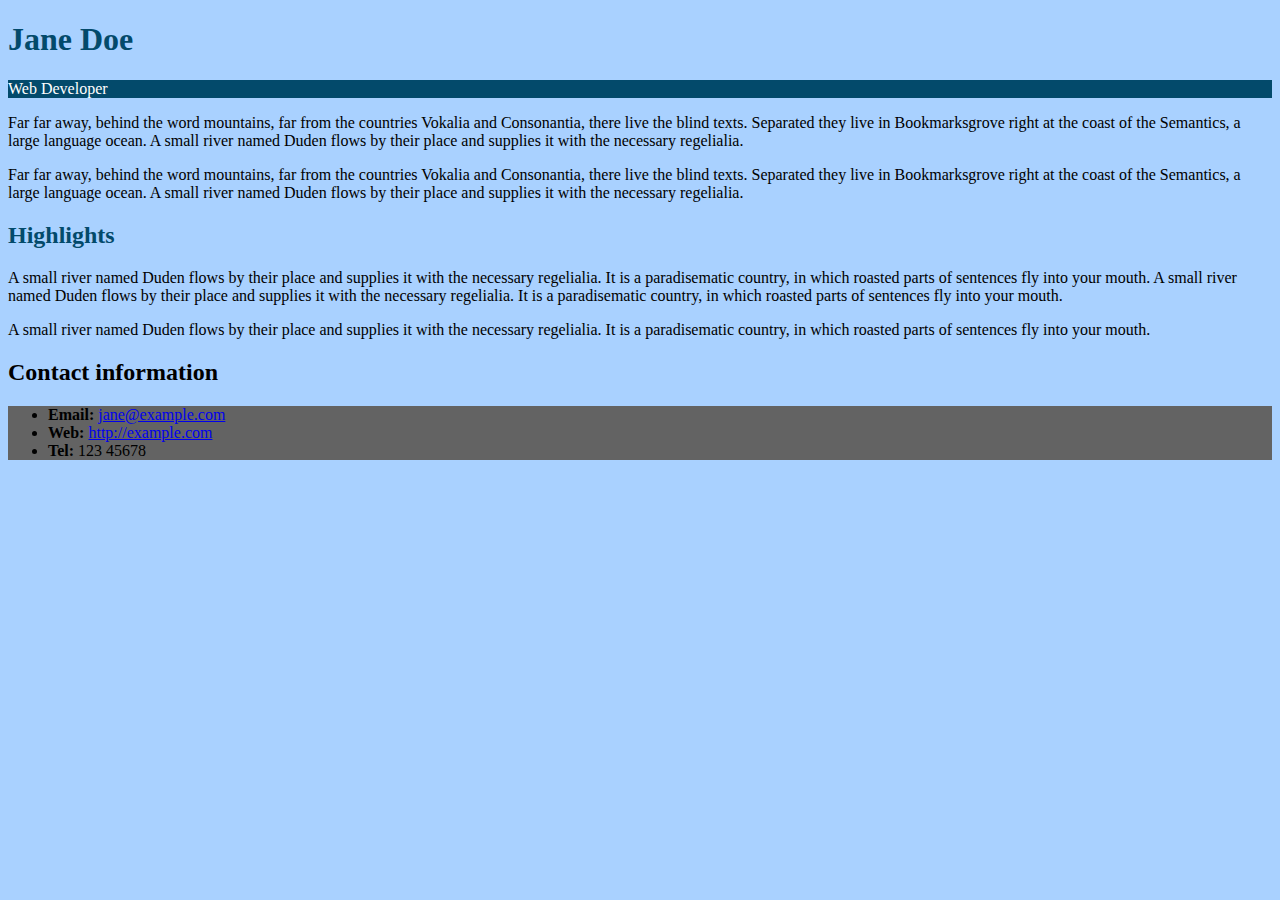
<file: Atividades/Frontend-1/aula_07/index.html>
<!DOCTYPE html>
<html lang="en">

  <head>
    <meta charset="utf-8">
    <title>Jane Doe</title>
    <link rel="stylesheet" href="./styles.css">
  </head>

  <body>
    <header>
      <h1 class="titulo-principal">Jane Doe</h1>
      <div class="job-title">Web Developer</div>
    </header>

    <main>
      <p>Far far away, behind the word mountains, far from the countries Vokalia and Consonantia, 
        there live the blind texts. Separated they live in Bookmarksgrove right at the coast of 
        the Semantics, a large language ocean. A small river named Duden flows by their place and 
        supplies it with the necessary regelialia.</p>
      <p>Far far away, behind the word mountains, far from the countries Vokalia and Consonantia, 
        there live the blind texts. Separated they live in Bookmarksgrove right at the coast of 
        the Semantics, a large language ocean. A small river named Duden flows by their place and 
        supplies it with the necessary regelialia.</p>

      <h2 id="high" class="sub-title">Highlights</h2>

      <p>A small river named Duden flows by their place and supplies it with the necessary regelialia. 
        It is a paradisematic country, in which roasted parts of sentences fly into your mouth. 
        A small river named Duden flows by their place and supplies it with the necessary regelialia. 
        It is a paradisematic country, in which roasted parts of sentences fly into your mouth.</p>
      <p>A small river named Duden flows by their place and supplies it with the necessary regelialia. 
        It is a paradisematic country, in which roasted parts of sentences fly into your mouth.</p>

    </main>

    <footer>
      <h2>Contact information</h2>
      <ul class="list">
        <li><strong>Email:</strong>
          <a href="mailto:jane@example.com">jane@example.com</a>
        </li>
        <li><strong>Web:</strong>
          <a href="http://example.com">http://example.com</a>
        </li>
        <li><strong>Tel:</strong> 123 45678</li>
      </ul>
    </footer>

  </body>

</html>
</file>
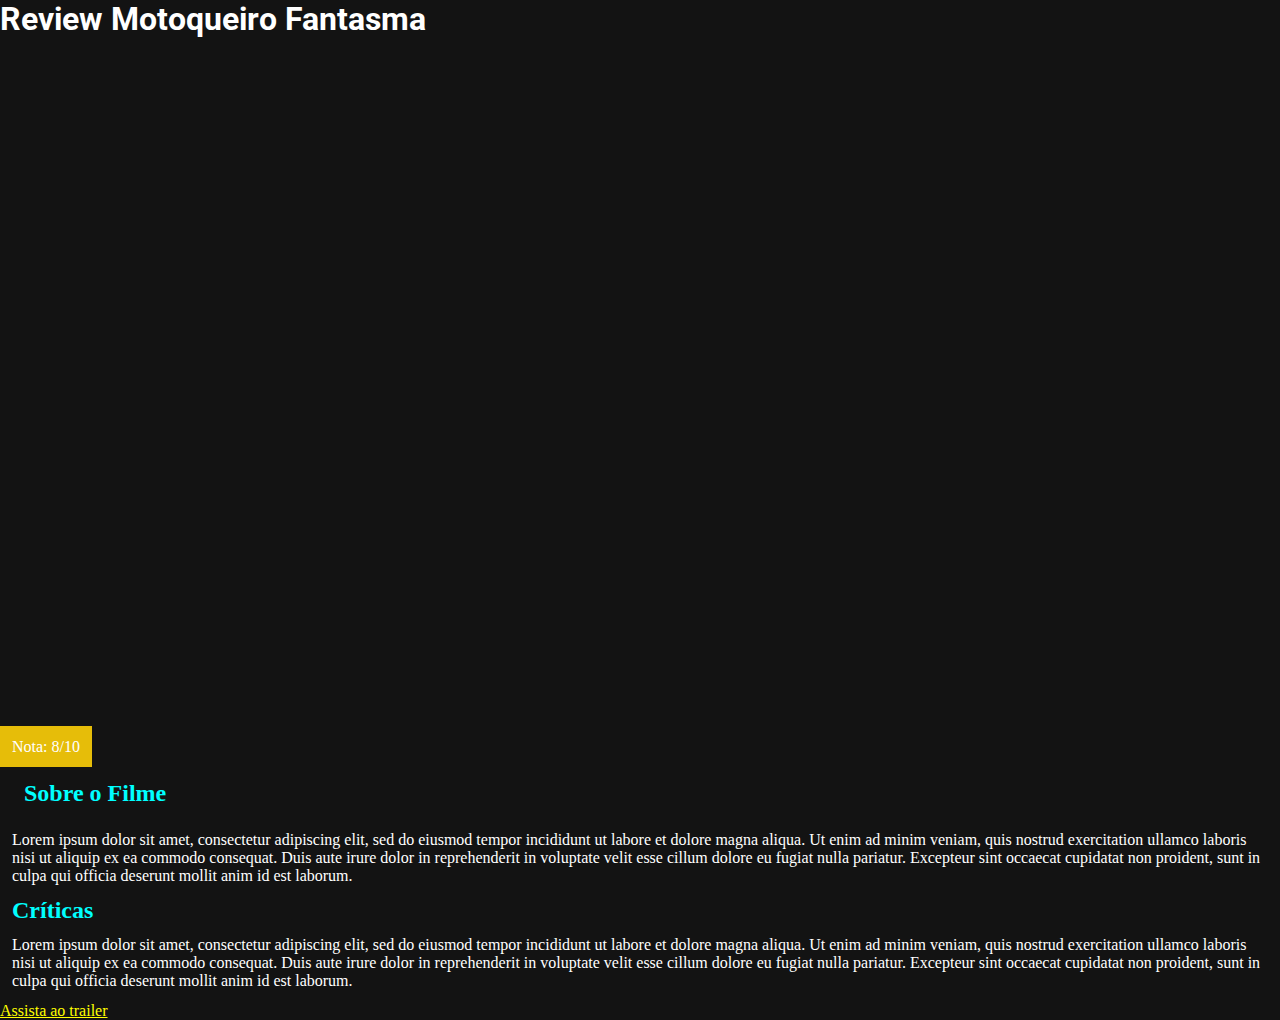
<file: Atividades/Frontend-1/aula_08/index.html>
<!DOCTYPE html>
<html lang="en">
<head>
    <meta charset="UTF-8">
    <meta http-equiv="X-UA-Compatible" content="IE=edge">
    <meta name="viewport" content="width=device-width, initial-scale=1.0">
    <link rel="stylesheet" href="./style.css">
    <title>Review</title>
</head>
<body>

    <h1 class="titulo">Review Motoqueiro Fantasma</h1>

    <div class="media-picture"></div>

    <span class="review-score">Nota: 8/10</span>

    <h2 class="subtitulo1">Sobre o Filme</h2>

    <p class="texto1">
        Lorem ipsum dolor sit amet, consectetur adipiscing elit, sed do eiusmod tempor incididunt ut labore et dolore magna
        aliqua. Ut enim ad minim veniam, quis nostrud exercitation ullamco laboris nisi ut aliquip ex ea commodo consequat.
        Duis aute irure dolor in reprehenderit in voluptate velit esse cillum dolore eu fugiat nulla pariatur. Excepteur
        sint occaecat cupidatat non proident, sunt in culpa qui officia deserunt mollit anim id est laborum.
    </p>

    <h2 class="subtitulo2">Críticas</h2>

    <p class="texto2">
        Lorem ipsum dolor sit amet, consectetur adipiscing elit, sed do eiusmod tempor incididunt ut labore et dolore magna
        aliqua. Ut enim ad minim veniam, quis nostrud exercitation ullamco laboris nisi ut aliquip ex ea commodo consequat.
        Duis aute irure dolor in reprehenderit in voluptate velit esse cillum dolore eu fugiat nulla pariatur. Excepteur
        sint occaecat cupidatat non proident, sunt in culpa qui officia deserunt mollit anim id est laborum.
    </p>

    <a href="http://" class="link">Assista ao trailer</a>
    

</body>
</html>
</file>
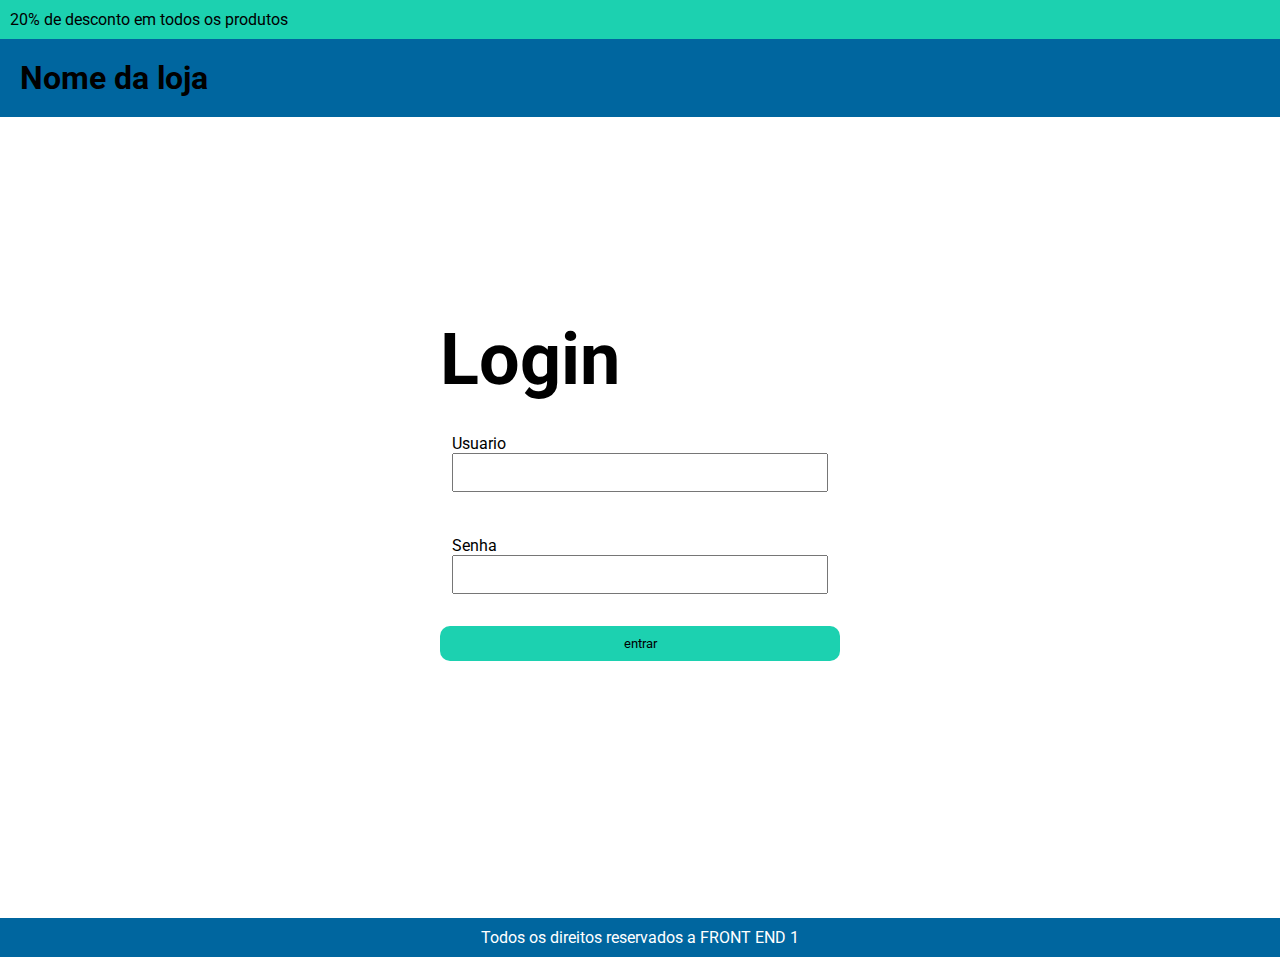
<file: Atividades/Frontend-1/aula_16/index.html>
<!DOCTYPE html>
<html lang="en">
<head>
    <meta charset="UTF-8">
    <meta http-equiv="X-UA-Compatible" content="IE=edge">
    <meta name="viewport" content="width=device-width, initial-scale=1.0">
    <title>Document</title>
    <link rel="stylesheet" href="./style.css">
</head>
<body>
       <header class="cabeçalho">
        <p>20% de desconto em todos os produtos</p>

        <h1>
            Nome da loja
        </h1>
       </header>

       <main>

        <form class="formulario-login">
            <h1>Login</h1>
        <div class="formulario">
            <label for="usuario">Usuario</label>
            <input type="text" id="usuario">
        </div>

        <div class="formulario">
            <label for="senha">Senha</label>
            <input type="password" id="senha">

        </div>
            <button type="submit">entrar</button>
           

        </form>



       </main>

       <footer>

        <p>Todos os direitos reservados a FRONT END 1</p>
        
       </footer>



     
</body>
</html>
</file>
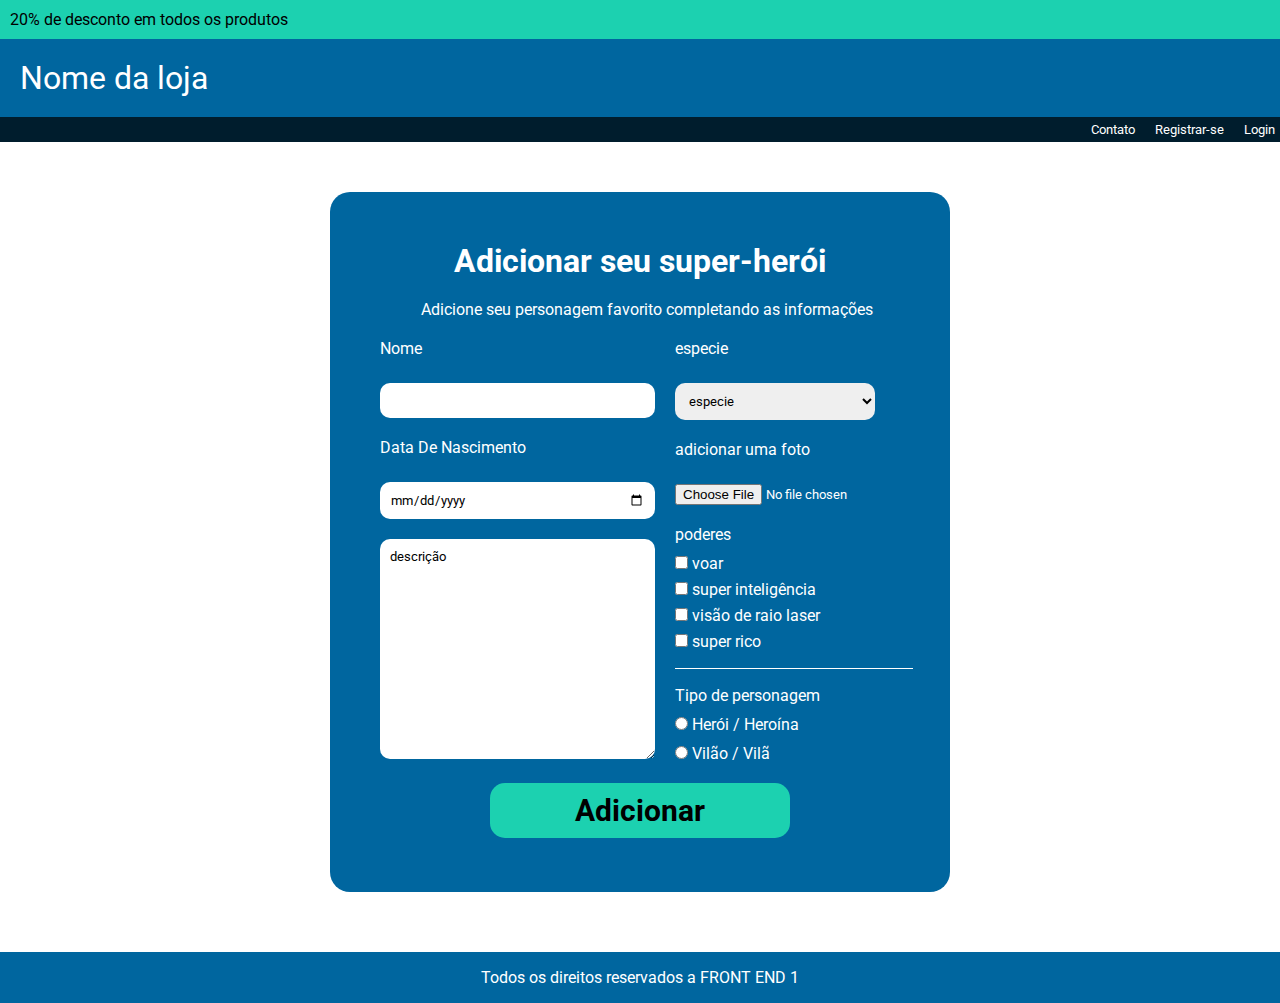
<file: Atividades/Frontend-1/aula_17/index.html>
<!DOCTYPE html>
<html lang="en">
<head>
    <meta charset="UTF-8">
    <meta http-equiv="X-UA-Compatible" content="IE=edge">
    <meta name="viewport" content="width=device-width, initial-scale=1.0">
    <title>Document</title>
    <link rel="stylesheet" href="./styles.css">
</head>
<body>

    
       <header class="cabeçalho">
        <p>20% de desconto em todos os produtos</p>

        <h1>
            Nome da loja
        </h1>

        <nav>
            <a>Contato</a>
            <a>Registrar-se</a>
            <a>Login</a>
        </nav>
       </header>

       <main>

            <form class="conteiner">
                <h1>Adicionar seu super-herói</h1>
               
              <fieldset class="formulario">
                <legend class="legend1">Adicione seu personagem favorito completando as informações</legend>

                <div class="formulario-div">
                    

                    <div class="controlador">
                          <label for="nome">Nome</label>
                          <input type="text" id="nome"  class="input">
     
                    
                    </div>
                
     
                    <div class="controlador">
     
                         <label for="data">Data De Nascimento</label>
                         <input type="date" id="data"  class="input">
         
     
                    </div>
     
                     <div class="controlador">
                       
                     <textarea  id="descrição" cols="30" rows="10">descrição</textarea>
                     </div>
     
                    </div>
     
                    <div class="formulario-div">
                      <div class="controlador">
                        <label for="especie">especie</label>
                          <select name="" id="especie" >
                            <option value="">especie</option>
                          <option value="1">teste1</option>
                          <option value="2">teste2</option>
                        </select>
                      </div>

                      <div class="controlador">
                        <label for="file">adicionar uma foto</label>
                        <input type="file" id="file"  >
                      </div>   

                      <fieldset class="checkbox">
                        <legend>poderes</legend>
                      <div class="div1">
                       
                           <input type="checkbox" name="" id="voar">
                           <label for="voar">voar</label>
                      </div>

                      <div>
                        <input type="checkbox" name="" id="superinteligencia">
                        <label for="superinteligencia">super inteligência</label>
                      </div>
                           
                      <div>
                         <input type="checkbox" name="" id="visaoderaiolaser">
                         <label for="visaoderaiolaser">visão de raio laser</label>
                      </div>
                           
                      <div >
                        <input type="checkbox" name="" id="superrico">
                        <label for="superrico">super rico</label>

                      </div>

                      <div class="linha"></div>
                      
                     <fieldset class="radio">
                    <div>
                      <legend>Tipo de personagem</legend>
                    </div>
                      <div>
                        <input type="radio" id="heroi" name="tipodepersonagem">
                        <label for="heroi">Herói / Heroína</label>
                      </div> 
                      
                      <div >
                        <input type="radio" id="vilao" name="tipodepersonagem" >
                        <label for="vilao">Vilão / Vilã</label>
                      </div>
                    </fieldset>

                    </fieldset>

                    </div>

                   </fieldset>
               <div class="button">
              <button>Adicionar</button>
            </div>
            </form>
         
       </main>

       <footer>
        <p>Todos os direitos reservados a FRONT END 1</p>
       </footer>
    
</body>
</html>
</file>
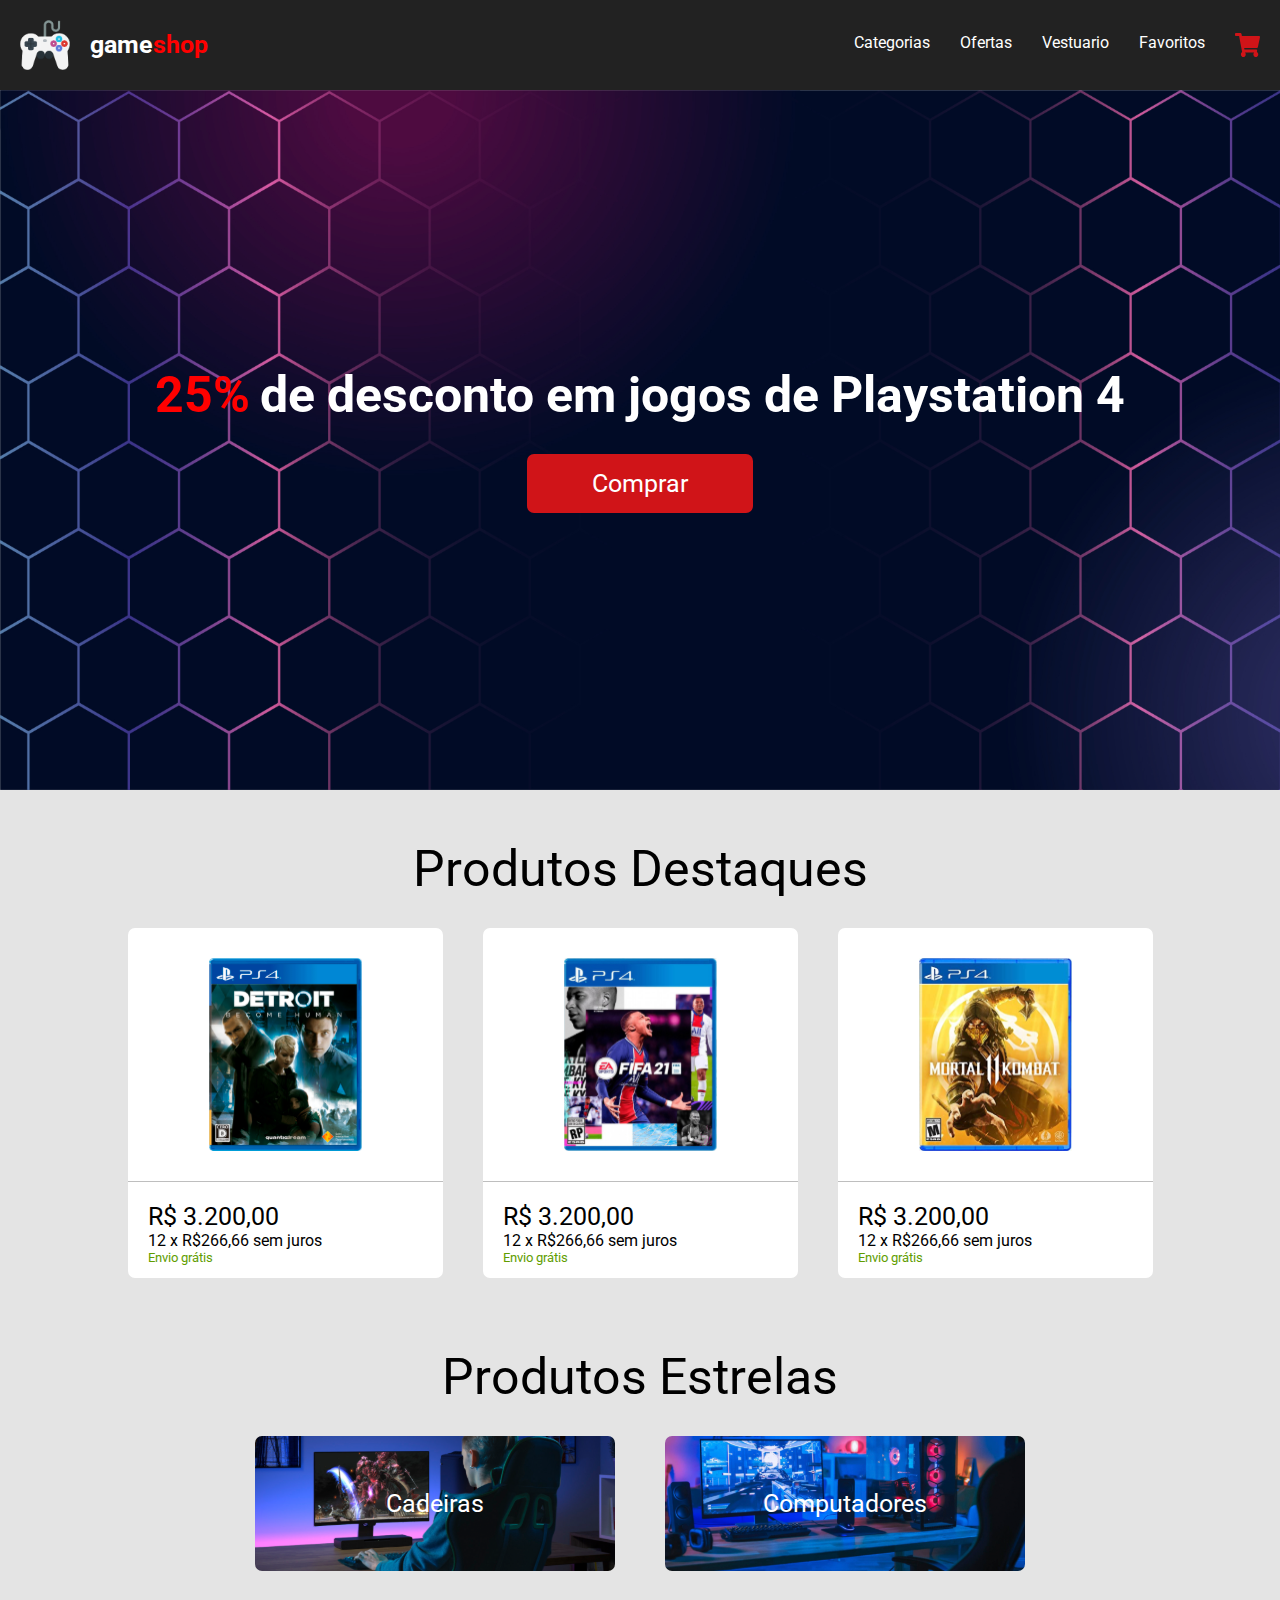
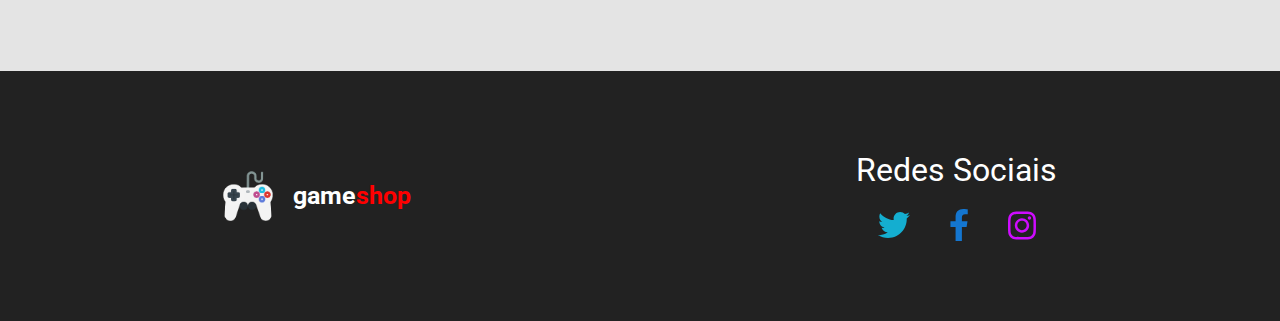
<file: Atividades/Frontend-1/aula_20/index.html>
<!DOCTYPE html>
<html lang="en">
<head>
  <meta charset="UTF-8">
  <meta http-equiv="X-UA-Compatible" content="IE=edge">
  <meta name="viewport" content="width=device-width, initial-scale=1.0">
  <title>Document</title>
  <link rel="stylesheet" href="./style.css">
</head>
<body>
  <header class="cabeçalho">
    <div class="cabeçalho-div-1">
    <img class="imagem-logo" src="./imagem-logo.png" alt="logo">
     <ul class="titulo-logo">
      <li class="game">game</li>
      <li class="shop">shop</li>
     </ul>
    </div>
      <div class="cabeçalho-div-2">
        <a href="">Categorias</a>
        <a href="">Ofertas</a>
        <a href="">Vestuario</a>
        <a href="">Favoritos</a>
        <img src="./imagem-carrinho.svg" alt="">

      </div>
  </header>

   <main>

       <section class="banner">
        <div>
        <ul class="titulo-banner">
          <li class="porcentagem">25%</li>
          <li class="desconto">de desconto em jogos de Playstation 4</li>
        </ul>
        </div>

         <div>
          <button class="button-banner">Comprar</button>
         </div>

       </section>

       <section class="sessao-jogos">

        <div><h1 class="titulo-jogos">Produtos Destaques</h1></div>

           <section class="jogos">

            <div class="card">
              <img src="./detroit.svg" alt="">
              
              <div  class="linha">
                <h1>R$ 3.200,00</h1>
                <h2>12 x R$266,66 sem juros</h2>
                <h3>Envio grátis</h3>
              </div>

            </div>

            <div class="card">
              <img src="./fifa.svg" alt="">
              
                <div class="linha">
                  <h1>R$ 3.200,00</h1>
                  <h2>12 x R$266,66 sem juros</h2>
                  <h3>Envio grátis</h3>
                </div>


            </div>

            <div class="card">
              <img src="./mortal.svg" alt="">
              
              <div  class="linha">
                <h1 >R$ 3.200,00</h1>
                <h2>12 x R$266,66 sem juros</h2>
                <h3>Envio grátis</h3>
              </div>



            </div>

           </section>

       </section>

       <section class="sessao-produtos-estrelas">

        <div><h1 class="titulo-produtos-estrelas">Produtos Estrelas</h1></div>

        <div class="produtos-estrelas">

           <div class="cadeiras"><h1>Cadeiras</h1></div>


           <div class="computadores"><h1>Computadores</h1></div>

        </div>



       </section>

       <footer class="rodapé">

        <div class="cabeçalho-div-1">
          <img class="imagem-logo" src="./imagem-logo.png" alt="logo">
           <ul class="titulo-logo">
            <li class="game">game</li>
            <li class="shop">shop</li>
           </ul>
          </div>

          <div class="redes-sociais">
            <h1>Redes Sociais</h1>
              <div class="logos">
              <img src="./logo-twiter.svg" alt="">
              <img src="./logo-facebook.svg" alt="">
              <img src="./logo-instagram.svg" alt="">
              </div>
          </div>

       </footer>


   </main>
  
</body>
</html>
</file>
<file: Atividades/Frontend-1/aula_07/styles.css>
body {
background-color: #a9d1ff;

}
.titulo-principal {

    color: #034a6b;
}

.job-title {
    background-color: #034a6b;
    color: white;
}

.sub-title {
    color: #034a6b;
}

.list {
    background-color: rgb(99, 99, 99);
}
</file>
<file: Atividades/Frontend-1/aula_08/style.css>
@import url('https://fonts.googleapis.com/css2?family=Roboto:wght@500&display=swap');

* {

    padding: 0;
    margin: 0;
    box-sizing: border-box;

}

body {
    background-color: #131313;
   

}
.titulo {
   
    color: white;
    font-family: 'Roboto', sans-serif;
}

.media-picture {
    background-image: url(http://1.bp.blogspot.com/-tRyU4wv-nzI/Tvl35iVgVmI/AAAAAAAAGBc/29BRDCiiW78/s1600/Wallpaper2-1680x1050.jpg);
    height: 700px;
    background-position: center;
    background-repeat: no-repeat;
    background-size: cover;
}
.review-score {
    color: white;
    background-color: #e6bd09;
    padding: 12px;
     
}

.subtitulo1 {
    color: aqua;
    margin: 12px;
    padding: 12px;

}

.texto1 {
    color: white;
    margin: 12px;

}

.subtitulo2 {
    color: aqua;
    margin: 12px;
}

.texto2 {
    color: white;
    margin: 12px;

}
.link {
    color: yellow;
}
</file>
<file: Atividades/Frontend-1/aula_16/style.css>
@import url('https://fonts.googleapis.com/css2?family=Anek+Telugu&family=Roboto+Mono:wght@400;600;700&family=Roboto:wght@400;500;700&display=swap');


* {
    padding: 0;
    margin: 0;
    box-sizing: border-box;
    font-family: 'Roboto', sans-serif;
}



.cabeçalho p {
    background-color: #1CD1B0;
    padding: 10px;
}

.cabeçalho h1 {
    background-color: #00669F;
    padding: 20px;
}


.formulario-login {
   
     width: 400px;
     max-width: 100%;
    display: flex;
    flex-direction: column;
    
    gap: 20px;
    margin: 200px auto 0 auto;
}




.formulario {padding: 12px;
    display: flex;
    flex-direction: column;
   
    padding: 12px;
    
    border: none;
   

}


.formulario-login h1 {
    font-weight: 700;
    font-size: 72px;
}



.formulario input {
    padding: 10px;
}


.formulario-login button {

    border-radius: 10px;
    padding: 10px;
    border: none;
    background-color: #1CD1B0;
    
}


footer {
    background-color: #00669F;
    color: white;
    padding: 10px;
    display: flex;
    justify-content: center;
    margin-top: 257px;
  
}
</file>
<file: Atividades/Frontend-1/aula_17/styles.css>
@import url('https://fonts.googleapis.com/css2?family=Anek+Telugu&family=Roboto+Mono:wght@400;600;700&family=Roboto:wght@400;500;700&display=swap');


* {
    padding: 0;
    margin: 0;
    box-sizing: border-box;
    font-family: 'Roboto', sans-serif;
}



.cabeçalho p {
    background-color: #1CD1B0;
    padding: 10px;
}

.cabeçalho h1 {
    background-color: #00669F;
    padding: 20px;
    color: white;
    font-weight: 400;
}

.cabeçalho nav {
    display: flex;
    justify-content: end;
    gap: 20px;
    background-color: #001D2D;
    padding: 5px;
    
}

.cabeçalho a {
    color: white;
    font-size: 13px;
}

main {
    
    height: 90vh;
    display: flex;
    justify-content: center;
   padding-top: 50px;

}


.conteiner {
    height: fit-content;
    background-color: #00669F;
    color: white;
    width: 620px;
    height: 700px;
    padding: 50px;
    border-radius: 20px;
   
    
}



fieldset {
    border: none;
}

.conteiner h1 {
    text-align: center;
    margin-bottom: 20px;
    
    
    
}

.legend1 {
    text-align: center;
    margin-bottom: 20px;
    
}

.formulario {
 
    display: flex;
    gap: 20px;
    
}

.formulario-div .controlador {
    display: flex;
    flex-direction: column;
    gap: 25px;
    
}

.formulario .formulario-div {

    display: flex;
    flex-direction: column;
    gap: 20px;
}

.input {
    padding: 10px;
    border-radius: 10px;
    border: none;
}

.input-data {
    display: flex;
    flex-direction: column;
    height: 20px;
   
    
}

textarea {
    height: 220px;
    border: none;
    border-radius: 10px ;
    padding: 10px;
}

.formulario-div .data {
    display: flex;
    flex-direction: row;
}

select {
    display: flex;
    flex-direction: column;
    width: 200px;
    border-radius: 10px;
    padding: 10px;
    border: none;
}


.checkbox {
    display: flex;
    flex-direction: column;
    gap: 7px;
   
}

.checkbox .div1 {

   margin-top: 10px;

}

.checkbox .linha {
    border-bottom: 0.4px solid white;
    margin-top: 10px;
   
}

.radio {
    margin-top: 10px;
    display: flex;
    gap: 10px;
    flex-direction: column;

}


.button {
  
   display: flex;
   justify-content: center;
   margin: 20px;
  
   

 }

 .button button {
    width: 300px;
    padding: 10px;
    border-radius: 15px;
    border: none;
    background-color: #1CD1B0;
    font-size: 30px;
    font-weight: 700;
    transition: 0.5s;

 }

 .button button:hover {
    background-color: #0e9b81;
    transform: scale(1.02);
 }

 footer {
    background-color: #00669F;
    color: white;
    display: flex;
    justify-content: center;
    padding: 16px;
    
 }
</file>
<file: Atividades/Frontend-1/aula_20/style.css>
@import url('https://fonts.googleapis.com/css2?family=Anek+Telugu&family=Roboto+Mono:wght@400;600;700&family=Roboto:wght@400;500;700&display=swap');



* { 

    padding: 0;
    margin: 0;
    box-sizing: border-box;
    font-family: 'Roboto';


}

body {
    background-color: #e4e4e4;
}

.cabeçalho {

    background-color: #222222;
    padding: 20px;
    display: flex;
    align-items: center;
    justify-content: space-between;
    

}


 .cabeçalho-div-1 {
   
    display: flex;
    gap: 20px;
    
}

.cabeçalho-div-1 .imagem-logo {

    width: 50px;
}

.cabeçalho-div-1 .titulo-logo {
    list-style: none;
    display: flex;
    align-items: center;
}

.cabeçalho-div-1 .titulo-logo .game {

    font-weight: 700;
    color: white;
    font-size: 25px;
}

.cabeçalho-div-1 .titulo-logo .shop {

    font-size: 25px;
    font-weight: 700;
    color: red;
}


.cabeçalho-div-2 {
    display: flex;
    gap: 30px;
    
}

.cabeçalho-div-2 a {
   text-decoration: none;
   color: white;
}

.banner {
  width: 100%;
  height: 700px;
  background-image: url(./imagem-banner.svg);
  background-repeat: no-repeat;
  background-size: cover;
  display: flex;
  flex-direction: column;
  align-items: center;
  justify-content: center;
  gap: 30px;
}

.banner .titulo-banner {
    display: flex;
    list-style: none; 
    gap: 10px; 
}

.banner .titulo-banner .porcentagem {

    font-weight: 700;
    color: red;
    font-size: 50px;

}

.banner .titulo-banner .desconto {
    font-weight: 700;
    color: white;
    font-size: 50px;

}

.button-banner {
    background-color: #D01418;
   padding: 15px 65px 15px 65px;
   color: white;
   font-size: 25px;
   border-radius: 7px;
   border: none;
   transition: 0.5s;
}

.button-banner:hover {
    transform: scale(1.05);
}

.sessao-jogos {
    display: flex;
    flex-direction: column;
   align-items: center;
   gap: 30px;
   margin-top: 50px;

}

.sessao-jogos .titulo-jogos {

   font-size: 50px;
   font-weight: 400;
}

.sessao-jogos .jogos {
 
    display: flex;
    gap: 40px;
    

}




.sessao-jogos .jogos .card {
    width: 315px;
    height: 350px;
    
    background-color: white;
    display: flex;
    flex-direction: column;
    border-radius: 7px;
    transition: 0.5s;
    
   
    

}

.sessao-jogos .jogos .card:hover {

    transform: scale(1.02);
}

.sessao-jogos .jogos .card .linha {
    padding: 20px;
    border-top: 0.1px solid rgba(0, 0, 0, 0.253);
}

.sessao-jogos .jogos .card img {
    width: 159px;
    height: 193px;
    margin: 30px auto;
}


.sessao-jogos .jogos .card h1 {

    font-weight: 400;
    font-size: 25px;
    
}

.sessao-jogos .jogos .card h2 {

    font-weight: 400;
    font-size: 16px;
    

}

.sessao-jogos .jogos .card h3 {


    font-weight: 400;
    font-size: 13px;
    
    color: #619D00;
    
} 

.sessao-produtos-estrelas   {

    display: flex;
    flex-direction: column;
    align-items: center;
    gap: 30px;
    margin-top: 70px;
    margin-bottom: 100px;


}

.sessao-produtos-estrelas  .titulo-produtos-estrelas {

   font-size: 50px;
   font-weight: 400;
}


.produtos-estrelas {
    display: flex;
    gap: 50px;
}

.produtos-estrelas div {
    transition: 0.5s;
}

.produtos-estrelas div:hover {
    transform: scale(1.02);
}

.produtos-estrelas .cadeiras {
   background-image: url(./banner-cadeiras.svg);
   width: 360px;
   height: 135px;
   display: flex ;
   justify-content: center;
   align-items: center;
   border-radius: 7px;
   color: white;
   
}

.produtos-estrelas .computadores {
    background-image: url(./banner-computadores.svg);
    width: 360px;
    height: 135px;
    display: flex ;
    justify-content: center;
    align-items: center;
    border-radius: 7px;
    color: white;
    

}

.produtos-estrelas h1 {
    font-weight: 400;
    font-size: 25px;
}

.rodapé {
    background-color: #222222;
    height: 250px;
    display: flex;
    align-items: center;
    justify-content: space-around;
    
}

.rodapé .imagem-logo {
    width: 50px;
    height: 50px;
}


.rodapé .redes-sociais {

    display: flex;
    flex-direction: column;
    gap: 20px;
    align-items: center;
    

}

.rodapé .redes-sociais h1 {

    color: white;
    font-weight: 400;
}


.rodapé .redes-sociais .logos {
    display: flex;
    gap: 40px;

}


.rodapé .redes-sociais .logos img {
   transition: 0.5s;
}

.rodapé .redes-sociais .logos img:hover {

 transform: scale(1.5);

}


@media (max-width: 1100px) {
    .jogos { flex-direction: column;}

}


@media (max-width: 1000px) {
    .titulo-banner li {font-size: 30px !important ;}
}


@media (max-width: 850px)  {
    .produtos-estrelas {flex-direction: column;}
}

@media (max-width: 700px)  {

    .cabeçalho {flex-direction: column; gap: 30px;}
    .titulo-banner li {font-size: 25px !important ;}
}

@media (max-width: 550px) {
    .cabeçalho-div-2 {flex-direction: column;}
    .titulo-banner {flex-direction: column; align-items: center; }
   .banner .titulo-banner .porcentagem {font-size: 60px !important; }
   .cabeçalho-div-2 img {display: none;}
}
 
@media (max-width: 500px) {
    .banner .titulo-banner .desconto {font-size: 20px !important;}
    .banner .titulo-banner .porcentagem {font-size: 50px !important; }
    .rodapé {flex-direction: column;}
}
</file>
